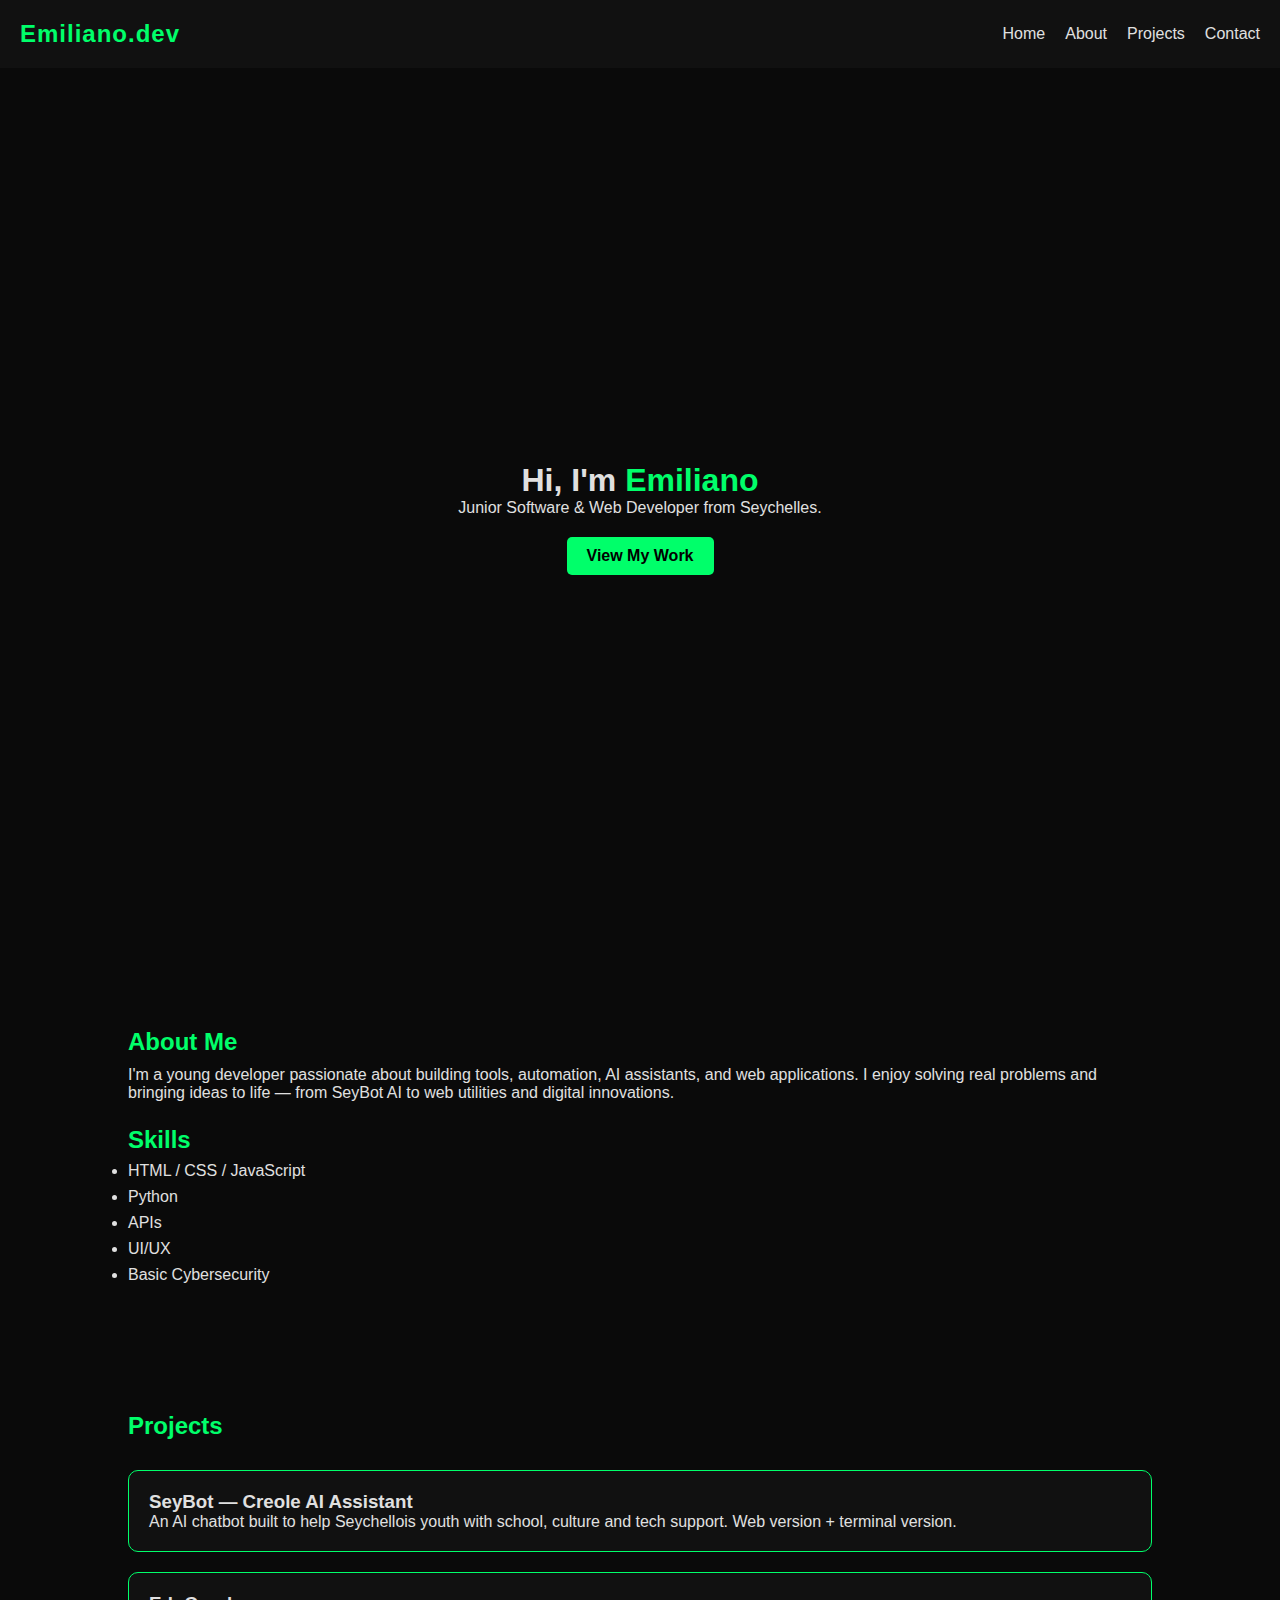
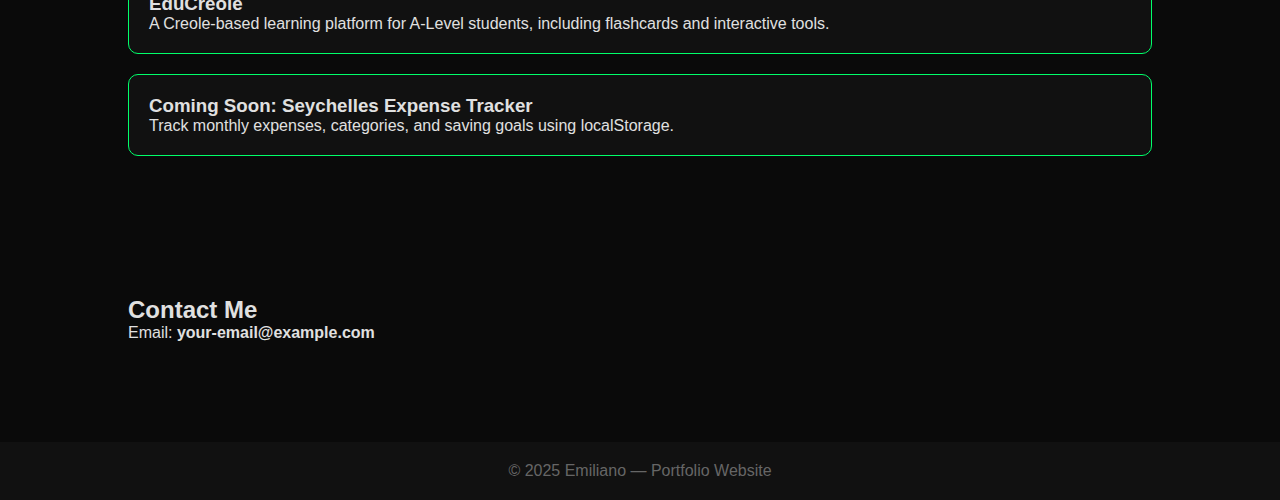
<file: index.html>
<!DOCTYPE html>
<html lang="en">
<head>
    <meta charset="UTF-8">
    <meta name="viewport" content="width=device-width, initial-scale=1.0">
    <title>Emiliano — Junior Developer</title>
    <link rel="stylesheet" href="style.css">
</head>
<body>

    <nav>
        <h2 class="logo">Emiliano.dev</h2>
        <ul>
            <li><a href="#home">Home</a></li>
            <li><a href="#about">About</a></li>
            <li><a href="#projects">Projects</a></li>
            <li><a href="#contact">Contact</a></li>
        </ul>
    </nav>

    <section id="home" class="hero">
        <h1>Hi, I'm <span>Emiliano</span></h1>
        <p>Junior Software & Web Developer from Seychelles.</p>
        <a href="#projects" class="btn">View My Work</a>
    </section>

    <section id="about" class="about">
        <h2 class="h2-text-color">About Me</h2>
        <p>
            I'm a young developer passionate about building tools,
            automation, AI assistants, and web applications.  
            I enjoy solving real problems and bringing ideas to life —
            from SeyBot AI to web utilities and digital innovations.
        </p>
        <h3 class="h3-text-color">Skills</h3>
        <ul class="skills">
            <li>HTML / CSS / JavaScript</li>
            <li>Python</li>
            <li>APIs</li>
            <li>UI/UX</li>
            <li>Basic Cybersecurity</li>
        </ul>
    </section>

    <section id="projects" class="projects">
        <h2 class="h2-text-color">Projects</h2>

        <div class="project-card">
            <h3>SeyBot — Creole AI Assistant</h3>
            <p>An AI chatbot built to help Seychellois youth with school,
               culture and tech support. Web version + terminal version.</p>
        </div>

        <div class="project-card">
            <h3>EduCreole</h3>
            <p>A Creole-based learning platform for A-Level students,
               including flashcards and interactive tools.</p>
        </div>

        <div class="project-card">
            <h3>Coming Soon: Seychelles Expense Tracker</h3>
            <p>Track monthly expenses, categories, and saving goals using
               localStorage.</p>
        </div>

    </section>

    <section id="contact" class="contact">
        <h2>Contact Me</h2>
        <p>Email: <b>your-email@example.com</b></p>
    </section>

    <footer>
        <p>© 2025 Emiliano — Portfolio Website</p>
    </footer>

    <script src="script.js"></script>
</body>
</html>
</file>
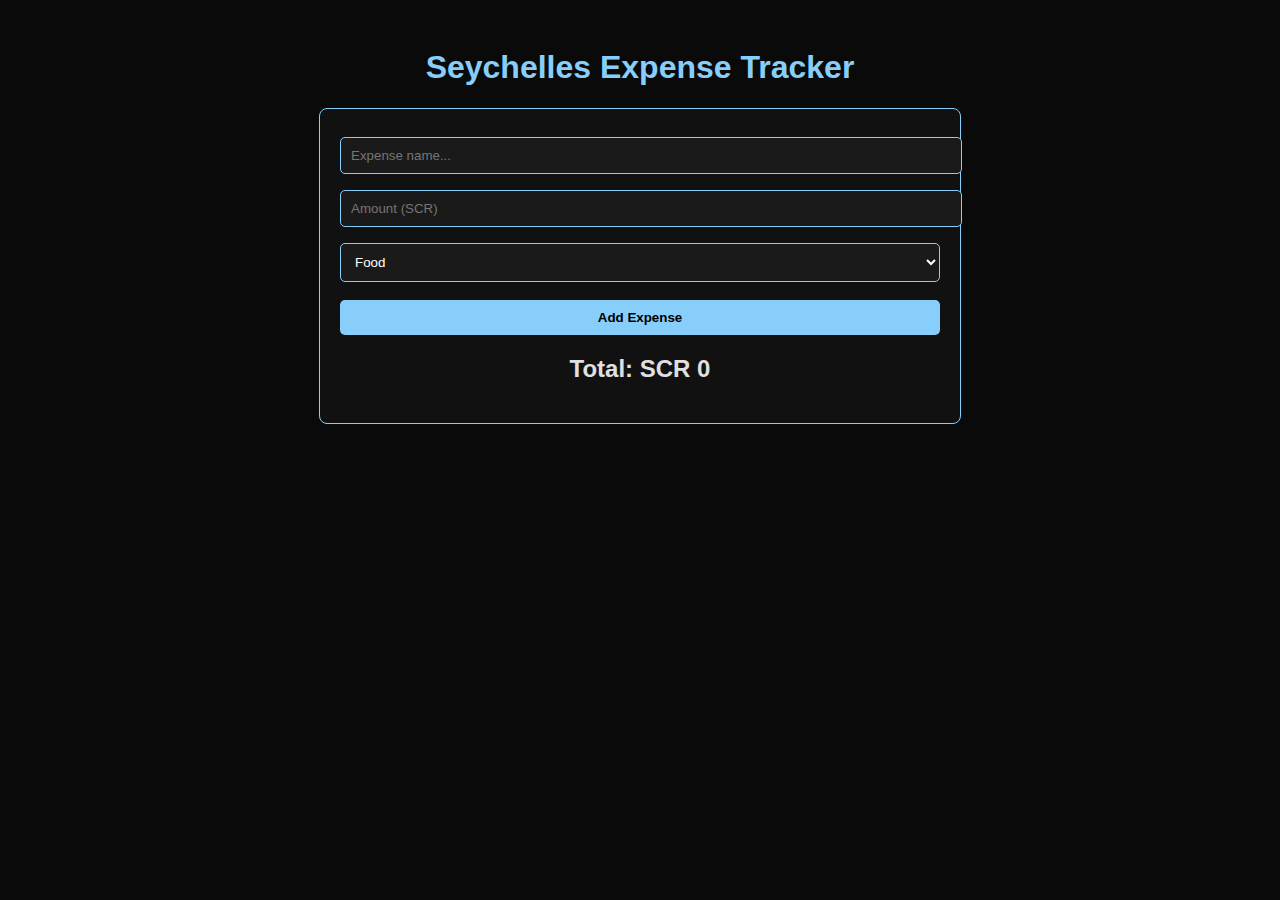
<file: indexxx.html>
<!DOCTYPE html>
<html lang="en">
<head>
    <meta charset="UTF-8">
    <meta name="viewport" content="width=device-width, initial-scale=1.0">
    <title>Seychelles Expense Tracker</title>
    <link rel="stylesheet" href="styleee.css">
</head>
<body>

    <h1>Seychelles Expense Tracker</h1>

    <div class="container">

        <div class="input-section">
            <input type="text" id="expenseName" placeholder="Expense name...">
            <input type="number" id="expenseAmount" placeholder="Amount (SCR)">
            
            <select id="expenseCategory">
                <option value="Food">Food</option>
                <option value="Transport">Transport</option>
                <option value="Bills">Bills</option>
                <option value="Shopping">Shopping</option>
                <option value="Entertainment">Entertainment</option>
                <option value="Other">Other</option>
            </select>

            <button id="addBtn">Add Expense</button>
        </div>

        <h2>Total: SCR <span id="totalAmount">0</span></h2>

        <ul id="expenseList"></ul>
    </div>

    <script src="scripttt.js"></script>
</body>
</html>
</file>
<file: style.css>
* {
    margin: 0;
    padding: 0;
    box-sizing: border-box;
    font-family: Arial, sans-serif;
}

body {
    background: #0a0a0a;
    color: #e0e0e0;
}

nav {
    display: flex;
    justify-content: space-between;
    align-items: center;
    padding: 20px;
    background: #111;
    position: sticky;
    top: 0;
}

nav .logo {
    color: #00ff6a;
    font-size: 24px;
    font-weight: bold;
    letter-spacing: 1px;
}

nav ul {
    list-style: none;
    display: flex;
}

nav ul li {
    margin-left: 20px;
}

nav ul li a {
    color: #e0e0e0;
    text-decoration: none;
    transition: 0.3s;
}

nav ul li a:hover {
    color: #00ff6a;
}

.hero {
    height: 100vh;
    display: flex;
    flex-direction: column;
    justify-content: center;
    align-items: center;
    text-align: center;
}

.hero h1 span {
    color: #00ff6a;
}

.h2-text-color {
    color: #00ff6a;
    padding-bottom: 10px;
}

.btn {
    padding: 10px 20px;
    background: #00ff6a;
    color: #000;
    margin-top: 20px;
    text-decoration: none;
    border-radius: 5px;
    font-weight: bold;
}

.about, .projects, .contact {
    padding: 60px 10%;
}

.skills li {
    margin: 8px 0;
}

.h3-text-color {
    color: #00ff6a;
    font-size: 24px;
    margin-top: 24px;
}

.project-card {
    border: 1px solid #00ff6a;
    padding: 20px;
    margin: 20px 0;
    border-radius: 10px;
    background: #111;
    transition: 0.3s;
}

.project-card:hover {
    transform: translateY(-5px);
    border-color: #0aff9d;
}

footer {
    text-align: center;
    padding: 20px;
    background: #111;
    color: #666;
    margin-top: 40px;
}
</file>
<file: styleee.css>
body {
    font-family: Arial, sans-serif;
    background-color: #0a0a0a;
    color: #e0e0e0;
    text-align: center;
    padding: 20px;
}

h1 {
    color: lightskyblue;
}

.container {
    max-width: 600px;
    margin: auto;
    background: #111;
    padding: 20px;
    border-radius: 8px;
    border: 1px solid lightskyblue;
}

.input-section input, 
.input-section select {
    width: 100%;
    padding: 10px;
    margin: 8px 0;
    background: #1a1a1a;
    border: 1px solid lightskyblue;
    color: white;
    border-radius: 5px;
}

button {
    width: 100%;
    padding: 10px;
    margin-top: 10px;
    background: lightskyblue;
    border: none;
    border-radius: 5px;
    font-weight: bold;
    color: black;
    cursor: pointer;
}

button:hover {
    background: #0aff9d;
}

#expenseList {
    list-style: none;
    padding: 0;
    margin-top: 20px;
}

.expense-item {
    background: #1a1a1a;
    padding: 12px;
    margin-bottom: 10px;
    border-left: 4px solid lightskyblue;
    display: flex;
    justify-content: space-between;
    align-items: center;
}

.delete-btn {
    color: red;
    cursor: pointer;
    font-weight: bold;
}
</file>
